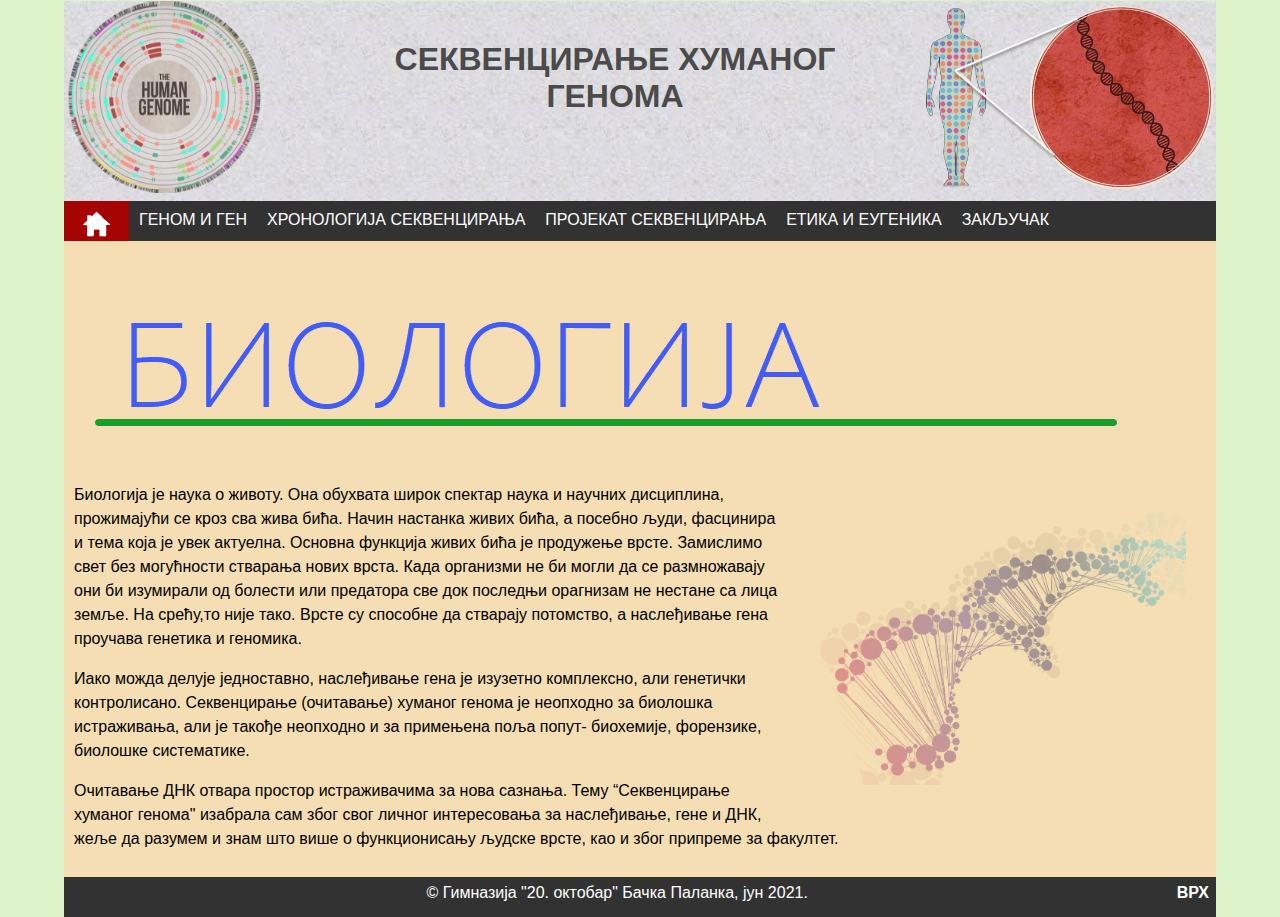
<file: index.html>
<!DOCTYPE html>
<html lang="sr">
<head>
  <meta charset="UTF-8">
  <title>Maturski rad</title>
  <link rel="stylesheet" href="stilovi.css">
</head>
<body>
  <header>
    
<img src="slike/human-genome2.png" width=200 alt="" class="hederslika1">

<img src="slike/humangenom2.png" width=300 alt="" class="hederslika2">
<h1>Секвенцирање хуманог генома</h1>
  </header>
  <nav>
    <ul>
      <li class ="aktivna"><img src="slike/pocetak1.png" alt=""></li>
      <li><a href="stranice/2genom_gen.html">Геном и ген</a></li>
      <li><a href="stranice/3hronologija_sekvenciranja.html">Хронологија секвенцирања </a></li>
      <li><a href="stranice/4projekat_sekvenciranja.html">Пројекат секвенцирања </a></li>
      <li><a href="stranice/5etika_eugenika.html">Етика и еугеника </a></li>
      <li><a href="stranice/6zakljucak.html">Закључак </a></li>
      </ul>
  </nav>
<section>
   <p> <img class="slika" src="slike/biologija.png" alt="biologija"></p>
<img class="slika" src="slike/biologija1.png" alt="biologija" width=400 style="float:right">
<p>Биологија је наука о животу. Она обухвата широк спектар наука и научних дисциплина, прожимајући се 
  кроз сва жива бића. Начин настанка живих бића, а посебно људи, фасцинира и тема која је увек актуелна. 
  Основна функција  живих бића је продужење  врсте. Замислимо свет без могућности стварања нових врста. 
  Када организми не би могли да се размножавају они би изумирали од болести или предатора све док последњи 
  орагнизам не нестане са лица земље. На срећу,то није тако. Врсте су способне да стварају потомство, 
  а наслеђивање гена проучава генетика и геномика.</p>
<p>Иако можда делује једноставно, наслеђивање гена је изузетно комплексно, али генетички контролисано.  
  Секвенцирање (очитавање)  хуманог генома је неопходно за биолошка истраживања, али је такође неопходно и за 
  примењена поља попут- биохемије, форензике, биолошке систематике. </p>
  <p> Очитавање ДНК отвара простор истраживачима за нова сазнања. Тему “Секвенцирање хуманог генома" изабрала сам 
  због свог личног интересовања за наслеђивање, гене и ДНК, жеље да разумем и знам што више о 
  функционисању људске врсте, као и због припреме за факултет.</p>
</section>
<footer>
  <p>&copy; Гимназија "20. октобар" Бачка Паланка, јун 2021.</p>
  <h4><a id="vrh" href="#top">Врх</a></h4>
</footer>
</body>
</html>
</file>
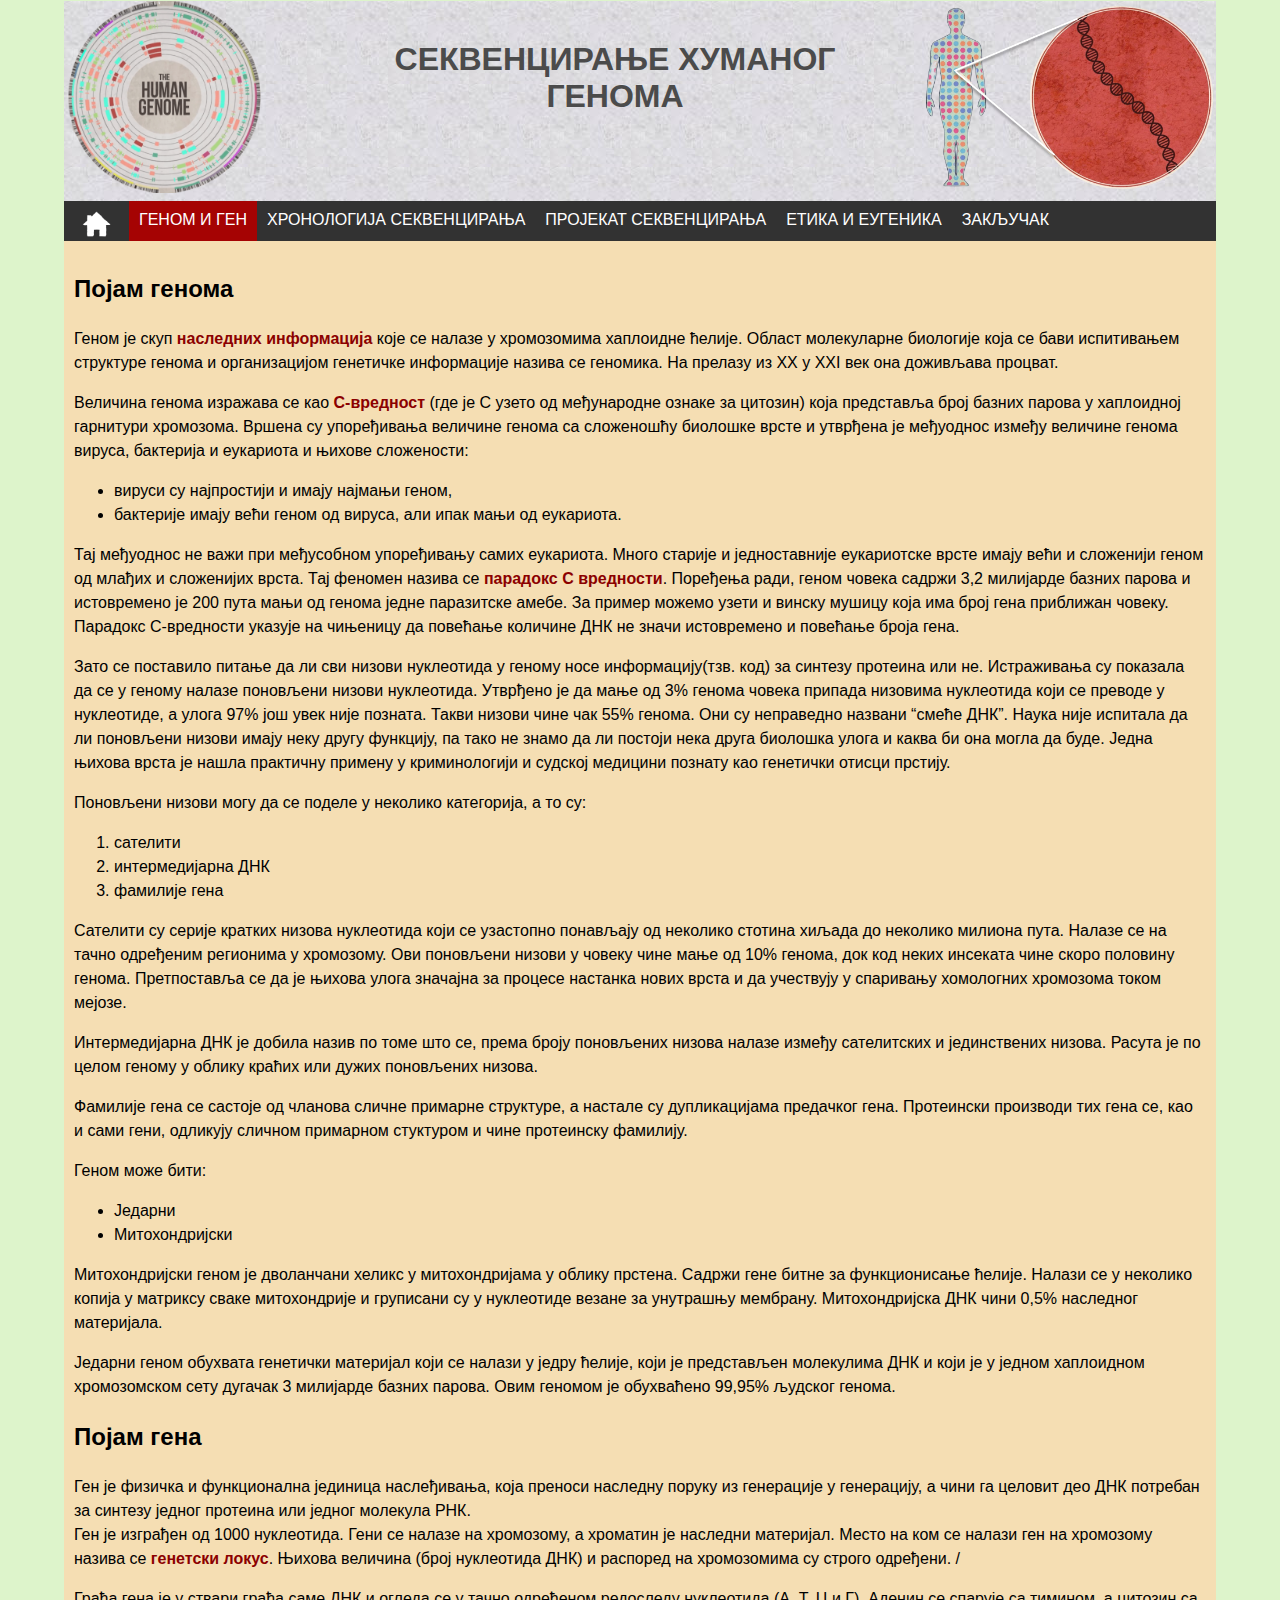
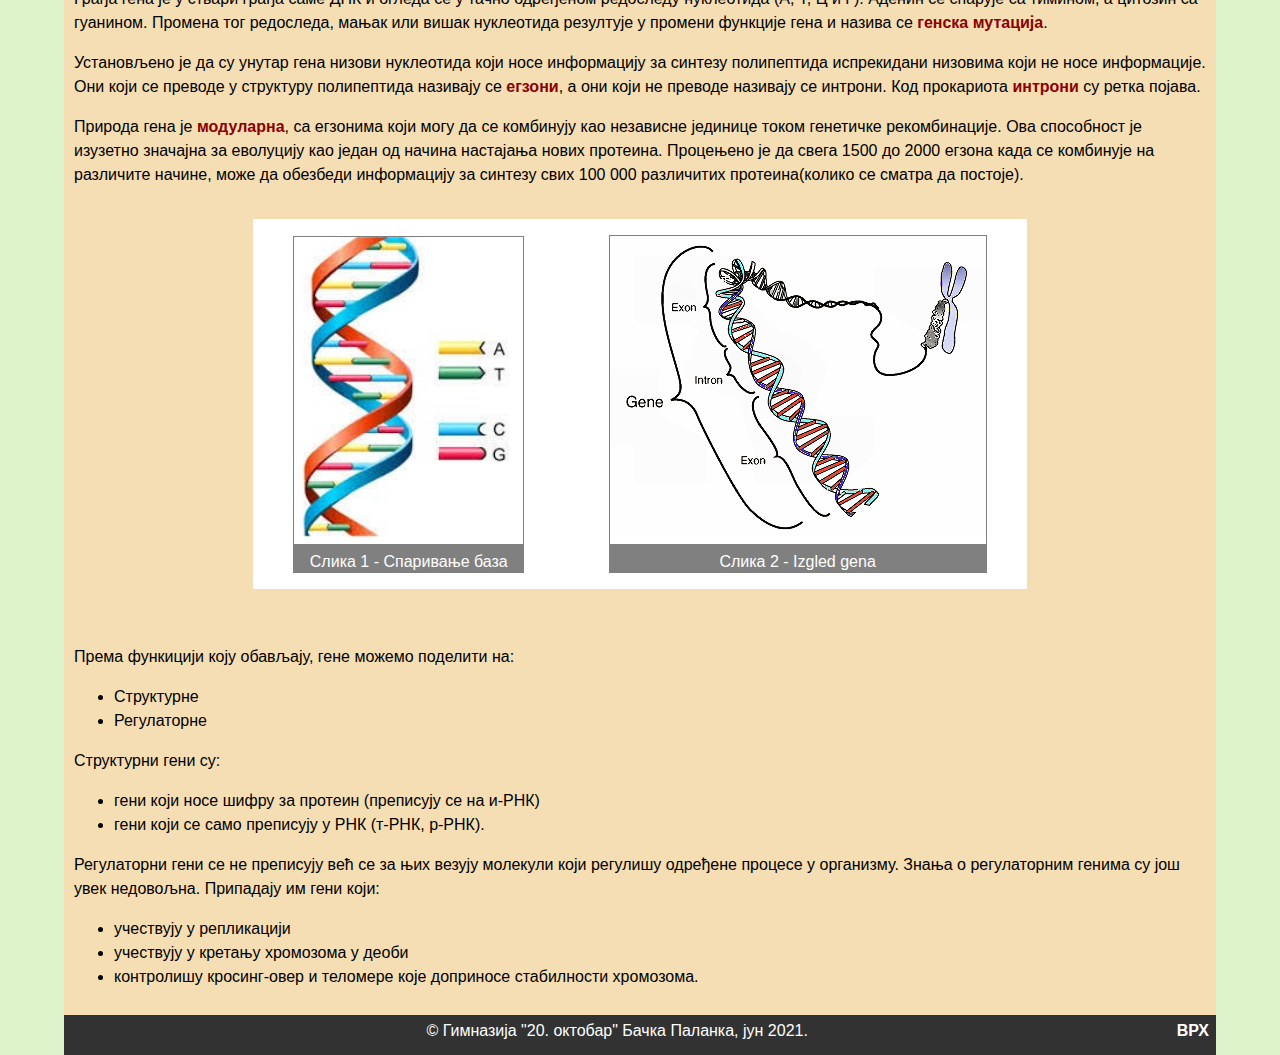
<file: stranice/2genom_gen.html>
<!DOCTYPE html>
<html lang="sr">

<head>
  <meta charset="UTF-8">
  <meta name="viewport" content="width=device-width, initial-scale=1.0">
  <meta http-equiv="X-UA-Compatible" content="ie=edge">
  <title>Genom i gen</title>
  <link rel="stylesheet" href="../stilovi.css">
</head>

<body>
  <header>
      <img src="../slike/human-genome2.png" width=200 alt="" class="hederslika1">

      <img src="../slike/humangenom2.png" width=300 alt="" class="hederslika2">
      <h1>Секвенцирање хуманог генома</h1>

  </header>
  <nav>
    <ul>
      <li><a href="../index.html"><img src="../slike/pocetak1.png" alt=""></a></li>
      <li class ="aktivna">Геном и ген</li>
      <li><a href="3hronologija_sekvenciranja.html">Хронологија секвенцирања </a></li>
      <li><a href="4projekat_sekvenciranja.html">Пројекат секвенцирања </a></li>
      <li><a href="5etika_eugenika.html">Етика и еугеника </a></li>
      <li><a href="6zakljucak.html">Закључак </a></li>
      </ul>
        
  </nav>
  <section>
 
    <h2>Појам генома</h2>
  <p>Геном је скуп <strong>наследних информација</strong> које се налазе у хромозомима хаплоидне ћелије. Област
    молекуларне биологије која се бави испитивањем структуре генома и организацијом генетичке информације назива се
    геномика. На прелазу из XX у XXI век она доживљава процват. </p>
  <p>Величина генома изражава се као <strong>C-вредност</strong> (где је C узето од међународне ознаке за цитозин) која
    представља број базних парова у хаплоидној гарнитури хромозома. Вршена су упоређивања величине генома са сложеношћу
    биолошке врсте и утврђена је међуоднос између величине генома вируса, бактерија и еукариота и њихове сложености:
  </p>
  <ul>
    <li>вируси су најпростији и имају најмањи геном, </li>
    <li>бактерије имају већи геном од вируса, али ипак мањи од еукариота. </li>
  </ul>
  <p>Тај међуоднос не важи при међусобном упоређивању самих еукариота. Много старије и једноставније еукариотске врсте
    имају већи и сложенији геном од млађих и сложенијих врста. Тај феномен назива се <strong>парадокс C
      вредности</strong>. Поређења ради, геном човека садржи 3,2 милијарде базних парова и истовремено је 200 пута мањи
    од генома једне паразитске амебе. За пример можемо узети и винску мушицу која има број гена приближан човеку.
    Парадокс C-вредности указује на чињеницу да повећање количине ДНК не значи истовремено и повећање броја гена. </p>
  <p>Зато се поставило питање да ли сви низови нуклеотида у геному носе информацију(тзв. код) за синтезу протеина или
    не. Истраживања су показала да се у геному налазе поновљени низови нуклеотида. Утврђено је да мање од 3% генома
    човека припада низовима нуклеотида који се преводе у нуклеотиде, а улога 97% још увек није позната. Такви низови
    чине чак 55% генома. Они су неправедно названи “смеће ДНК”. Наука није испитала да ли поновљени низови имају неку
    другу функцију, па тако не знамо да ли постоји нека друга биолошка улога и каква би она могла да буде. Једна њихова
    врста је нашла практичну примену у криминологији и судској медицини познату као генетички отисци прстију. </p>
  <p>Поновљени низови могу да се поделе у неколико категорија, а то су:
    <ol>
      <li>сателити</li>
      <li>интермедијарна ДНК</li>
      <li>фамилије гена</li>
    </ol>
    <p>Сателити су серије кратких низова нуклеотида који се узастопно понављају од неколико стотина хиљада до неколико
      милиона пута. Налазе се на тачно одређеним регионима у хромозому. Ови поновљени низови у човеку чине мање од 10%
      генома, док код неких инсеката чине скоро половину генома. Претпоставља се да је њихова улога значајна за процесе
      настанка нових врста и да учествују у спаривању хомологних хромозома током мејозе. </p>
    <p>Интермедијарна ДНК је добила назив по томе што се, према броју поновљених низова налазе између сателитских и
      јединствених низова. Расута је по целом геному у облику краћих или дужих поновљених низова. </p>
    <p>Фамилије гена се састоје од чланова сличне примарне структуре, а настале су дупликацијама предачког гена.
      Протеински производи тих гена се, као и сами гени, одликују сличном примарном стуктуром и чине протеинску
      фамилију. </p>
    <p>Геном може бити: <p>
        <ul>
          <li>Једарни</li>
          <li>Митохондријски</li>
        </ul>
        <p> Митохондријски геном је дволанчани хеликс у митохондријама у облику прстена. Садржи гене битне за
          функционисање ћелије. Налази се у неколико копија у матриксу сваке митохондрије и груписани су у нуклеотиде
          везане за унутрашњу мембрану. Митохондријска ДНК чини 0,5% наследног материјала. </p>
        <p>Једарни геном обухвата генетички материјал који се налази у једру ћелије, који је представљен молекулима ДНК
          и који је у једном хаплоидном хромозомском сету дугачак 3 милијарде базних парова. Овим геномом је обухваћено
          99,95% људског генома. </p>

        <h2 id="pojamgena">Појам гена</h2>
        <p>Ген је физичка и функционална јединица наслеђивања, која преноси наследну поруку из генерације у генерацију,
          а чини га целовит део ДНК потребан за синтезу једног протеина или једног молекула РНК. <br>
          Ген је изграђен од 1000 нуклеотида. Гени се налазе на хромозому, а хроматин је наследни материјал. Место на
          ком се налази ген на хромозому назива се <strong>генетски локус</strong>.
          Њихова величина (број нуклеотида ДНК) и распоред на хромозомима су строго одређени. /<p>
            <p>Грађа гена је у ствари грађа саме ДНК и огледа се у тачно одређеном редоследу нуклеотида (А, Т, Ц и Г).
              Аденин се спарује са тимином, а цитозин са гуанином. Промена тог редоследа, мањак или вишак нуклеотида
              резултује у промени функције гена и назива се <strong>генска мутација</strong>. </p>
            <p>Установљено је да су унутар гена низови нуклеотида који носе информацију за синтезу полипептида
              испрекидани низовима који не носе информације. Они који се преводе у структуру полипептида називају се
              <strong>егзони</strong>, а они који не преводе називају се интрони. Код прокариота
              <strong>интрони</strong> су ретка појава. </p>
            <p>Природа гена је <strong>модуларна</strong>, са егзонима који могу да се комбинују као независне јединице
              током
              генетичке рекомбинације. Ова способност је изузетно значајна за еволуцију као један од начина настајања
              нових протеина.
              Процењено је да свега 1500 до 2000 егзона када се комбинује на различите начине, може да обезбеди
              информацију за
              синтезу свих 100 000 различитих протеина(колико се сматра да постоје). </p>
            <div class="ucentru">
              <figure >
              <figure class="okvir">
              <img  src="../slike/slika1_sparivanje_baza.jpg" height=300 alt="Sparivanje baza">
              <figcaption>Слика 1 - Спаривање база</figcaption>
              </figure>
              <figure class="okvir">
              <img src="../slike/slika2_izgled_gena.png" alt="Izgled gena">
              <figcaption>Слика 2 - Izgled gena</figcaption>
            </figure>
          </figure>
        </div>
            <br><p> Према функицији коју обављају, гене можемо поделити на: </p>
            <ul>
              <li>Структурне</li>
              <li>Регулаторне </li>
            </ul>

            <p>Структурни гени су: </p>
            <ul>
            <li>гени који носе шифру за протеин (преписују се на и-РНК) </li>
            <li>гени који се само преписују у РНК (т-РНК, р-РНК). </li>
          </ul>
            <p> Регулаторни гени се не преписују већ се за њих везују молекули који регулишу одређене процесе у
              организму. Знања о регулаторним генима су још увек недовољна. Припадају им гени који: </p>
            <ul>
              <li>учествују у репликацији</li>
              <li>учествују у кретању хромозома у деоби</li>
              <li>контролишу кросинг-овер и теломере које доприносе стабилности хромозома. </li>
            </ul>
          </section>
          <footer>
             <p>&copy; Гимназија "20. октобар" Бачка Паланка, јун 2021.</p>
             <h4><a id="vrh" href="#top">Врх</a></h4>
          </footer>
</body>

</html>
</file>
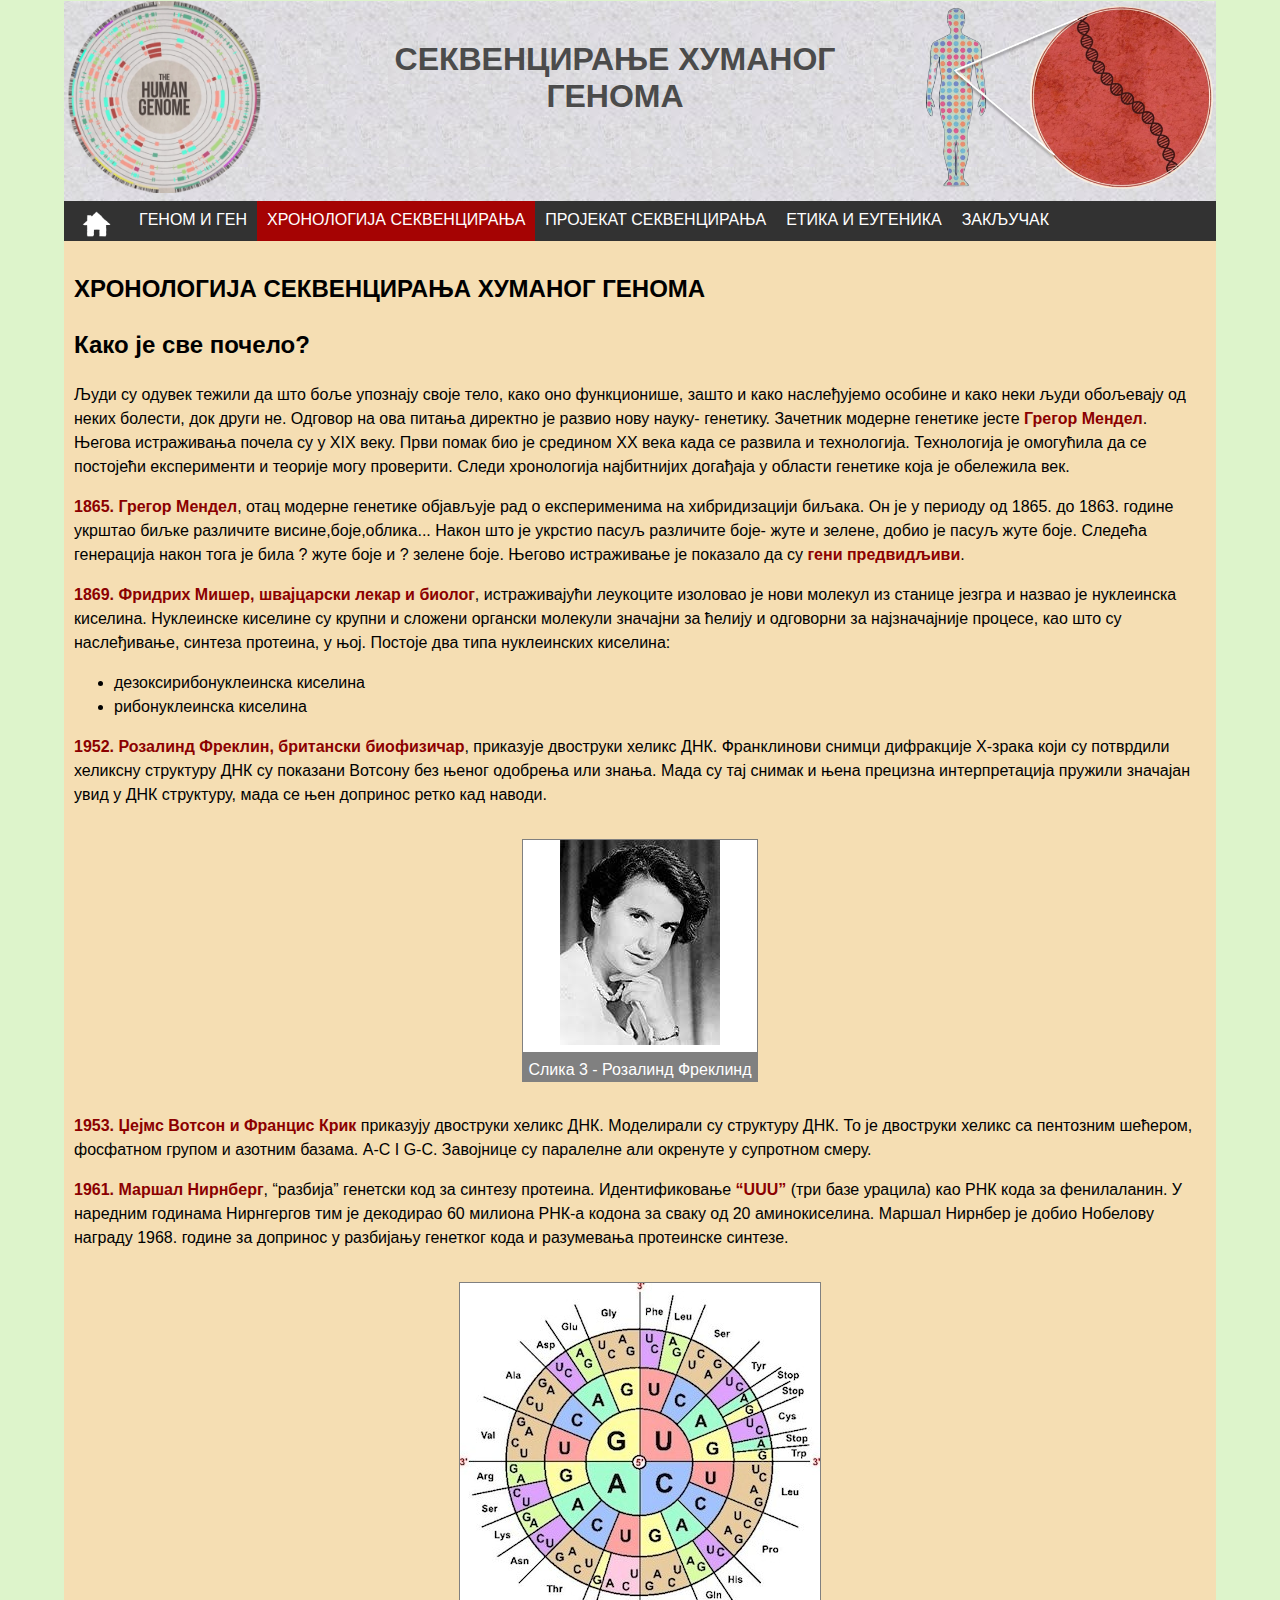
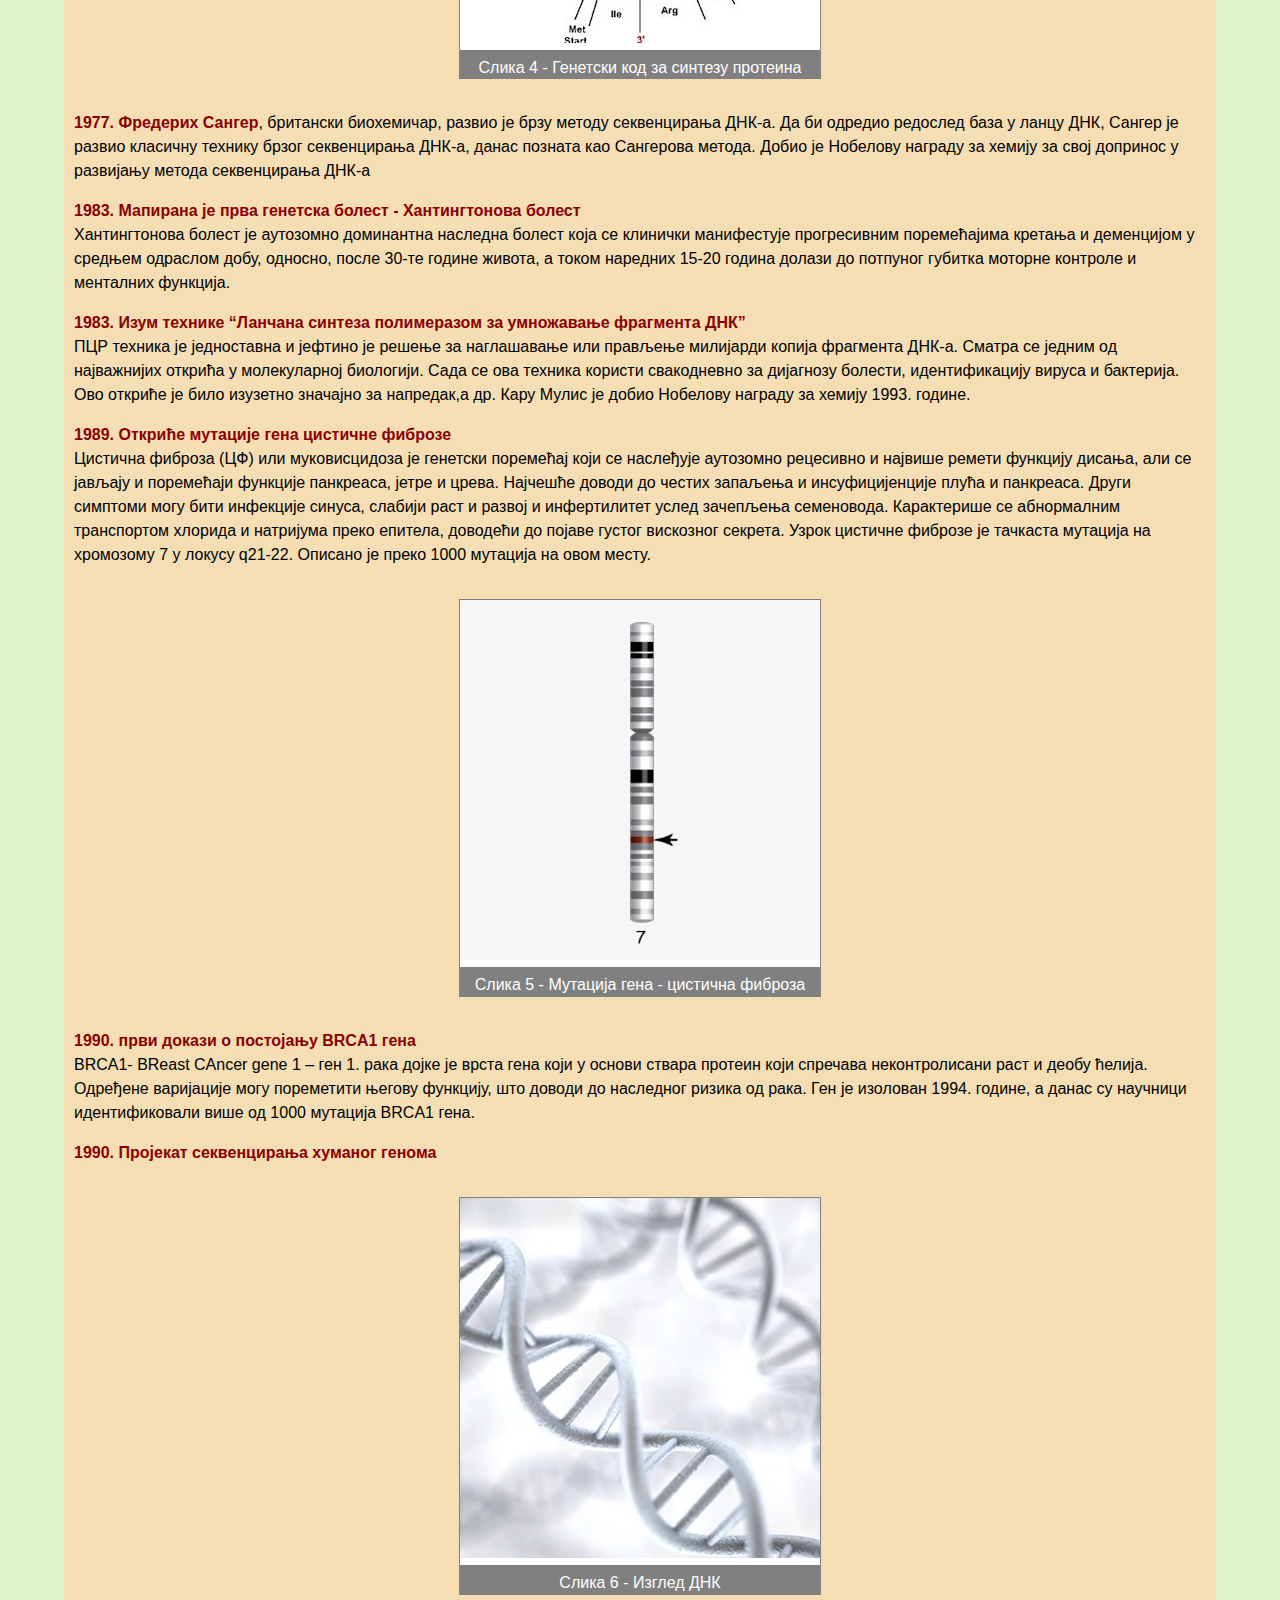
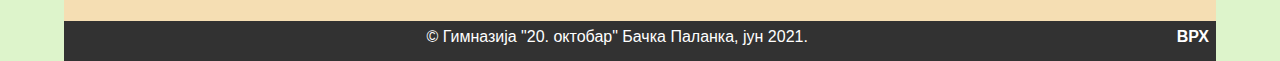
<file: stranice/3hronologija_sekvenciranja.html>
<!DOCTYPE html>
<html lang="sr">
<head>
	<meta charset="UTF-8">
	<meta name="viewport" content="width=device-width, initial-scale=1.0">
	<meta http-equiv="X-UA-Compatible" content="ie=edge">
	<title>Хронологиј асеквенцирања</title>
	<link rel="stylesheet" href="../stilovi.css">
</head>
<body>
<header>
		<img src="../slike/human-genome2.png" width=200 alt="" class="hederslika1">

		<img src="../slike/humangenom2.png" width=300 alt="" class="hederslika2">
		<h1>Секвенцирање хуманог генома</h1>
</header>	
<nav>
	<ul>
		<li><a href="../index.html"><img src="../slike/pocetak1.png" alt=""></a></li>
		<li><a href="2genom_gen.html">Геном и ген</a></li>
		<li class ="aktivna">Хронологија секвенцирања </li>
		<li><a href="4projekat_sekvenciranja.html">Пројекат секвенцирања </a></li>
		<li><a href="5etika_eugenika.html">Етика и еугеника </a></li>
		<li><a href="6zakljucak.html">Закључак </a></li>
		</ul>
</nav>

<section>

<h2>ХРОНОЛОГИЈА СЕКВЕНЦИРАЊА ХУМАНОГ ГЕНОМА</h2>
<h2>Како је све почело?</h2>

<p>Људи су одувек тежили да што боље упознају своје тело, како оно функционише, зашто и како наслеђујемо особине и како
	неки људи обољевају од неких болести, док други не. Одговор на ова питања директно је развио нову науку- генетику.
	Зачетник модерне генетике јесте <strong>Грегор Мендел</strong>. Његова истраживања почела су у XIX веку. Први помак био је средином XX
	века када се развила и технологија. Технологија је омогућила да се постојећи експерименти и теорије могу проверити.
	Следи хронологија најбитнијих догађаја у области генетике која је обележила век. </p>
 <p><strong>1865. Грегор Мендел</strong>, отац модерне генетике објављује рад о експерименима на хибридизацији биљака. Он је у периоду од
	1865. до 1863. године укрштао биљке различите висине,боје,облика... Након што је укрстио пасуљ различите боје- жуте и
	зелене, добио је пасуљ жуте боје. Следећа генерација након тога је била ? жуте боје и ? зелене боје. Његово
	истраживање је показало да су <strong>гени предвидљиви</strong>.
</p>
	<p><strong>1869. Фридрих Мишер, швајцарски лекар и биолог</strong>, истраживајући леукоците изоловао је нови молекул из станице језгра
		и назвао је нуклеинска киселина. Нуклеинске киселине су крупни и сложени органски молекули значајни за ћелију и
		одговорни за најзначајније процесе, као што су наслеђивање, синтеза протеина, у њој. Постоје два типа нуклеинских
		киселина: </p>
	<ul>
		<li>дезоксирибонуклеинска киселина </li>
		<li>рибонуклеинска киселина </li>
	</ul>
	<p><strong>1952. Розалинд Фреклин, британски биофизичар</strong>, приказује двоструки хеликс ДНК. Франклинови снимци дифракције X-зрака
		који су потврдили хеликсну структуру ДНК су показани Вотсону без њеног одобрења или знања. Мада су тај снимак и њена
		прецизна интерпретација пружили значајан увид у ДНК структуру, мада се њен допринос ретко кад наводи. </p>
<div class="ucentru">
		<figure class="okvir">
	<img src="../slike/slika3_rozalind_freklind.jpg" alt="Rozalind Freklind">
	<figcaption>Слика 3 - Розалинд Фреклинд</figcaption>
</figure>
</div>
		<p><strong>1953. Џејмс Вотсон и Францис Крик</strong> приказују двоструки хеликс ДНК. Моделирали су структуру ДНК. То је двоструки
		хеликс са пентозним шећером, фосфатном групом и азотним базама. А-C I G-C. Завојнице су паралелне али окренуте у
		супротном смеру. </p>
	<p><strong>1961. Маршал Нирнберг</strong>, “разбија” генетски код за синтезу протеина. Идентификовање <strong>“UUU”</strong> (три базе урацила) као РНК
		кода за фенилаланин. У наредним годинама Нирнгергов тим је декодирао 60 милиона РНК-а кодона за сваку од 20
		аминокиселина. Маршал Нирнбер је добио Нобелову награду 1968. године за допринос у разбијању генетког кода и
		разумевања протеинске синтезе. </p>
		<div class="ucentru">
				<figure class="okvir">
			<img src="../slike/slika4_geneski_kod.jpg" alt="Genetski kod">
			<figcaption>Слика 4 - Генетски код за синтезу протеина</figcaption>
		</figure>
		</div>
	<p><strong>1977. Фредерих Сангер</strong>, британски биохемичар, развио је брзу методу секвенцирања ДНК-а. Да би одредио редослед база
		у ланцу ДНК, Сангер је развио класичну технику брзог секвенцирања ДНК-а, данас позната као Сангерова метода. Добио
		је Нобелову награду за хемију за свој допринос у развијању метода секвенцирања ДНК-а</p>
	<p><strong>1983. Мапирана је прва генетска болест - Хантингтонова болест</strong>
		<br>
		Хантингтонова болест је аутозомно доминантна наследна болест која се клинички манифестује прогресивним поремећајима
		кретања и деменцијом у средњем одраслом добу, односно, после 30-те године живота, а током наредних 15-20 година
		долази до потпуног губитка моторне контроле и менталних функција. </p>
	<p><strong>1983. Изум технике “Ланчана синтеза полимеразом за умножавање фрагмента ДНК”</strong>
		<br>
		ПЦР техника је једноставна и јефтино је решење за наглашавање или прављење милијарди копија фрагмента ДНК-а. Сматра
		се једним од најважнијих открића у молекуларној биологији. Сада се ова техника користи свакодневно за дијагнозу
		болести, идентификацију вируса и бактерија. Ово откриће је било изузетно значајно за напредак,а др. Кару Мулис је
		добио Нобелову награду за хемију 1993. године. </p>
	<p><strong>1989. Откриће мутације гена цистичне фиброзе</strong>
		<br>
		Цистична фиброза (ЦФ) или муковисцидоза је генетски поремећај који се наслеђује аутозомно рецесивно и највише ремети
		функцију дисања, али се јављају и поремећаји функције панкреаса, јетре и црева. Најчешће доводи до честих запаљења и
		инсуфицијенције плућа и панкреаса. Други симптоми могу бити инфекције синуса, слабији раст и развој и инфертилитет
		услед зачепљења семеновода. Карактерише се абнормалним транспортом хлорида и натријума преко епитела, доводећи до
		појаве густог вискозног секрета. Узрок цистичне фиброзе је тачкаста мутација на хромозому 7 у локусу q21-22. Описано
		је преко 1000 мутација на овом месту. </p>
		<div class="ucentru">
				<figure class="okvir" >
			<img src="../slike/slika5_mutacija_gena.jpg" alt="Mutacija gena">
			<figcaption>Слика 5 - Мутација гена - цистична фиброза</figcaption>
		</figure>
		</div>

	<p><strong>1990. први докази о постојању BRCA1 гена</strong>
		<br>
		BRCA1- BReast CAncer gene 1 – ген 1. рака дојке је врста гена који у основи ствара протеин који спречава
		неконтролисани раст и деобу ћелија. Одређене варијације могу пореметити његову функцију, што доводи до наследног
		ризика од рака. Ген је изолован 1994. године, а данас су научници идентификовали више од 1000 мутација BRCA1 гена.
	</p>
	<p><strong>1990. Пројекат секвенцирања хуманог генома</strong><p>
			<div class="ucentru">
					<figure class="okvir">
				<img src="../slike/slika6_izgled_dnk.jpg" alt="Izgled DNK">
				<figcaption>Слика 6 - Изглед ДНК</figcaption>
			</figure>
			</div>
				
</section>
<footer>
	 <p>&copy; Гимназија "20. октобар" Бачка Паланка, јун 2021.</p>
     <h4><a id="vrh" href="#top">Врх</a></h4>
</footer>	
		</body>
		</html>
</file>
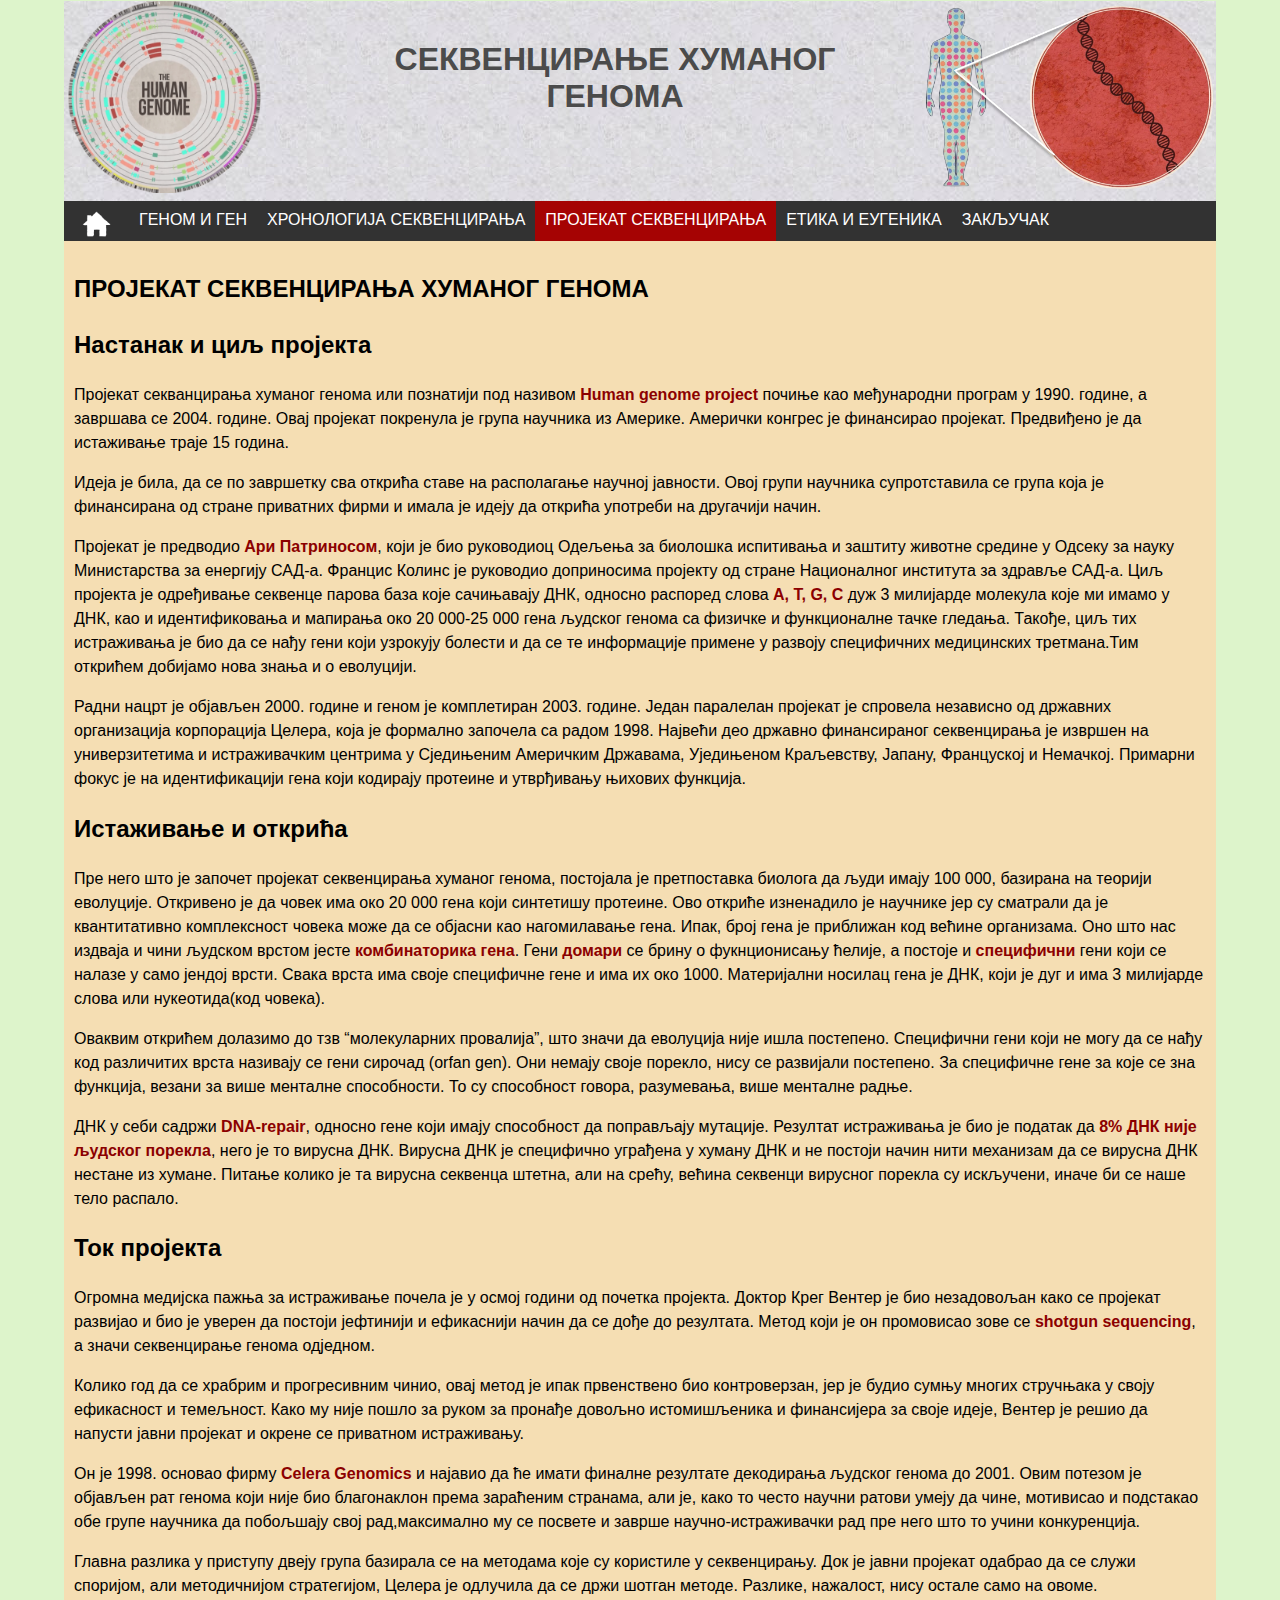
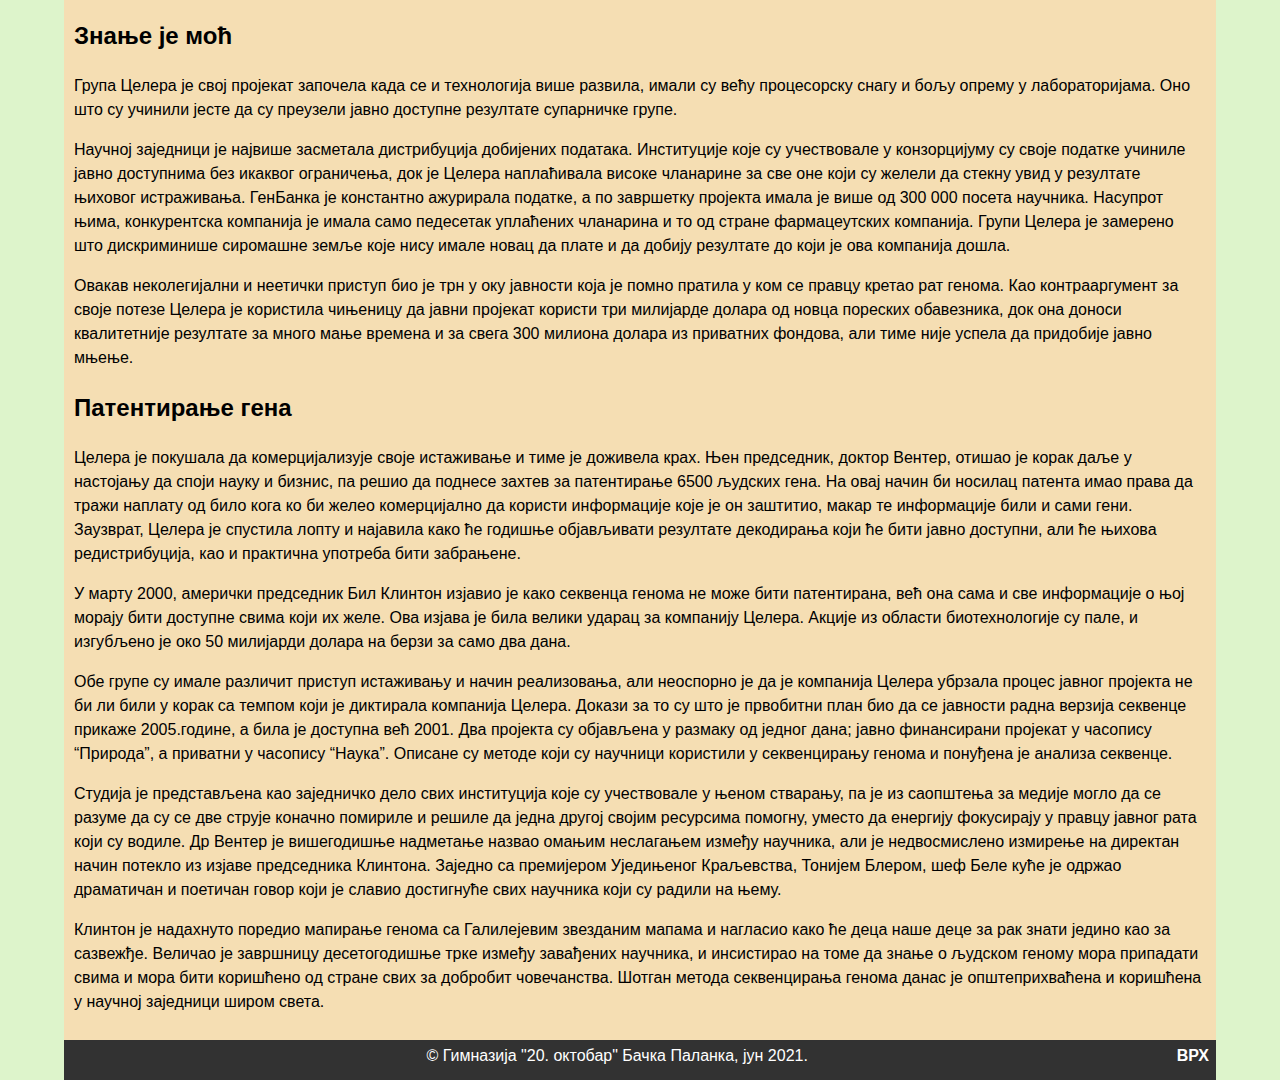
<file: stranice/4projekat_sekvenciranja.html>
<!DOCTYPE html>
<html lang="sr">
<head>
  <meta charset="UTF-8">
  <meta name="viewport" content="width=device-width, initial-scale=1.0">
  <meta http-equiv="X-UA-Compatible" content="ie=edge">
  <title>Projekat sekvenciranja humanog genoma</title>
  <link rel="stylesheet" href="../stilovi.css">
</head>
<body>
<header>
    <img src="../slike/human-genome2.png" width=200 alt="" class="hederslika1">

    <img src="../slike/humangenom2.png" width=300 alt="" class="hederslika2">
    <h1>Секвенцирање хуманог генома</h1>
</header> 
<nav>
  <ul>
		<li><a href="../index.html"><img src="../slike/pocetak1.png" alt=""></a></li>
		<li><a href="2genom_gen.html">Геном и ген</a></li>
		<li><a href="3hronologija_sekvenciranja.html">Хронологија секвенцирања</a> </li>
		<li class ="aktivna">Пројекат секвенцирања</li>
		<li><a href="5etika_eugenika.html">Етика и еугеника </a></li>
		<li><a href="6zakljucak.html">Закључак </a></li>
		</ul>
</nav> 
<section>

<h2>ПРОЈЕКАТ СЕКВЕНЦИРАЊА ХУМАНОГ ГЕНОМА</h2>

<h2>Настанак и циљ пројекта</h2>
<p>Пројекат секванцирања хуманог генома или познатији под називом <strong>Human genome project</strong> почиње као међународни програм у 1990. године, а завршава се 2004. године. Овај пројекат покренула је група научника из Америке. Амерички конгрес је финансирао пројекат. Предвиђено је да истаживање траје 15 година. </p> 
<p>Идеја је била, да се по завршетку сва открића ставе на располагање научној јавности. Овој групи научника супротставила се група која је финансирана од стране приватних фирми и имала је идеју да открића употреби на другачији начин. </p>
<p>Пројекат је предводио <strong>Ари Патриносом</strong>, који је био руководиоц Одељења за биолошка испитивања и заштиту животне средине у Одсеку за науку Министарства за енергију САД-а. Францис Колинс је руководио доприносима пројекту од стране Националног института за здравље САД-а. Циљ пројекта је одређивање секвенце парова база које сачињавају ДНК, односно распоред слова <strong>A, T, G, C</strong> дуж 3 милијарде молекула које ми имамо у ДНК, као и идентификовања и мапирања око 20 000-25 000 гена људског генома са физичке и функционалне тачке гледања. Такође, циљ тих истраживања је био да се нађу гени који узрокују болести и да се те информације примене у развоју специфичних медицинских третмана.Тим открићем добијамо нова знања и о еволуцији. </p>
<p>Радни нацрт је објављен 2000. године и геном је комплетиран 2003. године. Један паралелан пројекат је спровела независно од државних организација корпорација Целера, која је формално започела са радом 1998. Највећи део државно финансираног секвенцирања је извршен на универзитетима и истраживачким центрима у Сједињеним Америчким Државама, Уједињеном Краљевству, Јапану, Француској и Немачкој. Примарни фокус је на идентификацији гена који кодирају протеине и утврђивању њихових функција. </p>

<h2>Истаживање и открића</h2>
<p>Пре него што је започет пројекат секвенцирања хуманог генома, постојала је претпоставка биолога да људи имају 100 000, базирана на теорији еволуције. Откривено је да човек има око 20 000 гена који синтетишу протеине. Ово откриће изненадило је научнике јер су сматрали да је квантитативно комплексност човека може да се објасни као нагомилавање гена. Ипак, број гена је приближан код већине организама. Оно што нас издваја и чини људском врстом јесте <strong>комбинаторика гена</strong>. Гени <strong>домари</strong> се брину о фукнционисању ћелије, а постоје и <strong>специфични</strong> гени који се налазе у само јендој врсти. Свака врста има своје специфичне гене и има их око 1000. Материјални носилац гена је ДНК, који је дуг и има 3 милијарде слова или нукеотида(код човека). </p>
<p> Оваквим открићем долазимо до тзв “молекуларних провалија”, што значи да еволуција није ишла постепено. Специфични гени који не могу да се нађу код различитих врста називају се гени сирочад (orfan gen). Они немају своје порекло, нису се развијали постепено. За специфичне гене за које се зна функција, везани за више менталне способности. То су способност говора, разумевања, више менталне радње. </p>
<p>ДНК у себи садржи <strong>DNA-repair</strong>, односно гене који имају способност да поправљају мутације. Резултат истраживања је био је податак да <strong>8% ДНК није људског порекла</strong>, него је то вирусна ДНК. Вирусна ДНК је специфично уграђена у хуману ДНК и не постоји начин нити механизам да се вирусна ДНК нестане из хумане. Питање колико је та вирусна секвенца штетна, али на срећу, већина секвенци вирусног порекла су искључени, иначе би се наше тело распало. <p>

<h2>Ток пројекта</h2>
<p>Огромна медијска пажња за истраживање почела је у осмој години од почетка пројекта. Доктор Крег Вентер је био незадовољан како се пројекат развијао и био је уверен да постоји јефтинији и ефикаснији начин да се дође до резултата. Метод који је он промовисао зове се <strong>shotgun sequencing</strong>, а значи секвенцирање генома одједном. </p>
<p>Колико год да се храбрим и прогресивним чинио, овај метод је ипак првенствено био контроверзан, јер је будио сумњу многих стручњака у своју ефикасност и темељност. Како му није пошло за руком за пронађе довољно истомишљеника и финансијера за своје идеје, Вентер је решио да напусти јавни пројекат и окрене се приватном истраживању. </p>
<p>Он је 1998. основао фирму <strong>Celera Genomics</strong> и најавио да ће имати финалне резултате декодирања људског генома до 2001. Овим потезом је објављен рат генома који није био благонаклон према зараћеним странама, али је, како то често научни ратови умеју да чине, мотивисао и подстакао обе групе научника да побољшају свој рад,максимално му се посвете и заврше  научно-истраживачки рад пре него што то учини конкуренција. </p>
<p>Главна разлика у приступу двеју група базирала се на методама које су користиле у секвенцирању. Док је јавни пројекат одабрао да се служи споријом, али методичнијом стратегијом, Целера је одлучила да се држи шотган  методе. Разлике, нажалост, нису остале само на овоме. </p>

<h2>Знање је моћ</h2>
<p>Група Целера је свој пројекат започела када се и технологија више развила, имали су већу процесорску снагу и бољу опрему у лабораторијама. Оно што су учинили јесте да су преузели јавно доступне резултате супарничке групе. </p>
<p>Научној заједници је највише засметала дистрибуција добијених података. Институције које су учествовале у конзорцијуму су своје податке учиниле јавно доступнима без икаквог ограничења, док је Целера наплаћивала високе чланарине за све оне који су желели да стекну увид у резултате њиховог истраживања. ГенБанка је константно ажурирала податке, а по завршетку пројекта имала је више од 300 000 посета научника. Насупрот њима, конкурентска компанија је имала само педесетак уплаћених чланарина и то од стране фармацеутских компанија. Групи Целера је замерено што дискриминише сиромашне земље које нису имале новац да плате и да добију резултате до који је ова компанија дошла. </p>
<p>Овакав неколегијални и неетички приступ био је трн у оку јавности која је помно пратила у ком се правцу кретао рат генома. Као контрааргумент за своје потезе Целера је користила чињеницу да јавни пројекат користи три милијарде долара од новца пореских обавезника, док она доноси квалитетније резултате за много мање времена и за свега 300 милиона долара из приватних фондова, али тиме није успела да придобије јавно мњење. <p>

  <h2>Патентирање гена</h2>
<p>Целера је покушала да комерцијализује своје истаживање и тиме је доживела крах. Њен председник, доктор Вентер, отишао је корак даље у настојању да споји науку и бизнис, па решио да поднесе захтев за патентирање 6500 људских гена. На овај начин би носилац патента имао права да тражи наплату од било кога ко би желео комерцијално да користи информације које је он заштитио, макар те информације били и сами гени. Заузврат, Целера је спустила лопту и најавила како ће годишње објављивати резултате декодирања који ће бити јавно доступни, али ће њихова редистрибуција, као и практична употреба бити забрањене. </p>
<p>У марту 2000, амерички председник Бил Клинтон изјавио је како секвенца генома не може бити патентирана, већ она сама и све информације о њој морају бити доступне свима који их желе. Ова изјава је била велики ударац за компанију Целера. Акције из области биотехнологије су пале, и изгубљено је око 50 милијарди долара на берзи за само два дана. </p>
<p>Обе групе су имале различит приступ истаживању и начин реализовања, али неоспорно је да је компанија Целера убрзала процес јавног пројекта не би ли били у корак са темпом који је диктирала компанија Целера. Докази за то су што је првобитни план био да се јавности радна верзија секвенце прикаже 2005.године, а била је доступна већ 2001. Два пројекта су објављена у размаку од једног дана; јавно финансирани пројекат у часопису “Природа”, а приватни у часопису “Наука”. Описане су методе који су научници користили у секвенцирању генома и понуђена је анализа секвенце. </p>

<p>Студија је представљена као заједничко дело свих институција које су учествовале у њеном стварању, па је из саопштења за медије могло да се разуме да су се две струје коначно помириле и решиле да једна другој својим ресурсима помогну, уместо да енергију фокусирају у правцу јавног рата који су водиле. Др Вентер је вишегодишње надметање назвао омањим неслагањем између научника, али је недвосмислено измирење на директан начин потекло из изјаве председника Клинтона. Заједно са премијером Уједињеног Краљевства, Тонијем Блером, шеф Беле куће је одржао драматичан и поетичан говор који је славио достигнуће свих научника који су радили на њему. </p>

<p>Клинтон је надахнуто поредио мапирање генома са Галилејевим звезданим мапама и нагласио како ће деца наше деце за рак знати једино као за сазвежђе. Величао је завршницу десетогодишње трке између завађених научника, и инсистирао на томе да знање о људском геному мора припадати свима и мора бити коришћено од стране свих за добробит човечанства. Шотган метода секвенцирања генома данас је општеприхваћена и коришћена у научној заједници широм света. </p>
  
</section>
<footer>
   <p>&copy; Гимназија "20. октобар" Бачка Паланка, јун 2021.</p>
  <h4><a id="vrh" href="#top">Врх</a></h4>
</footer>
</body>
</html>
</file>
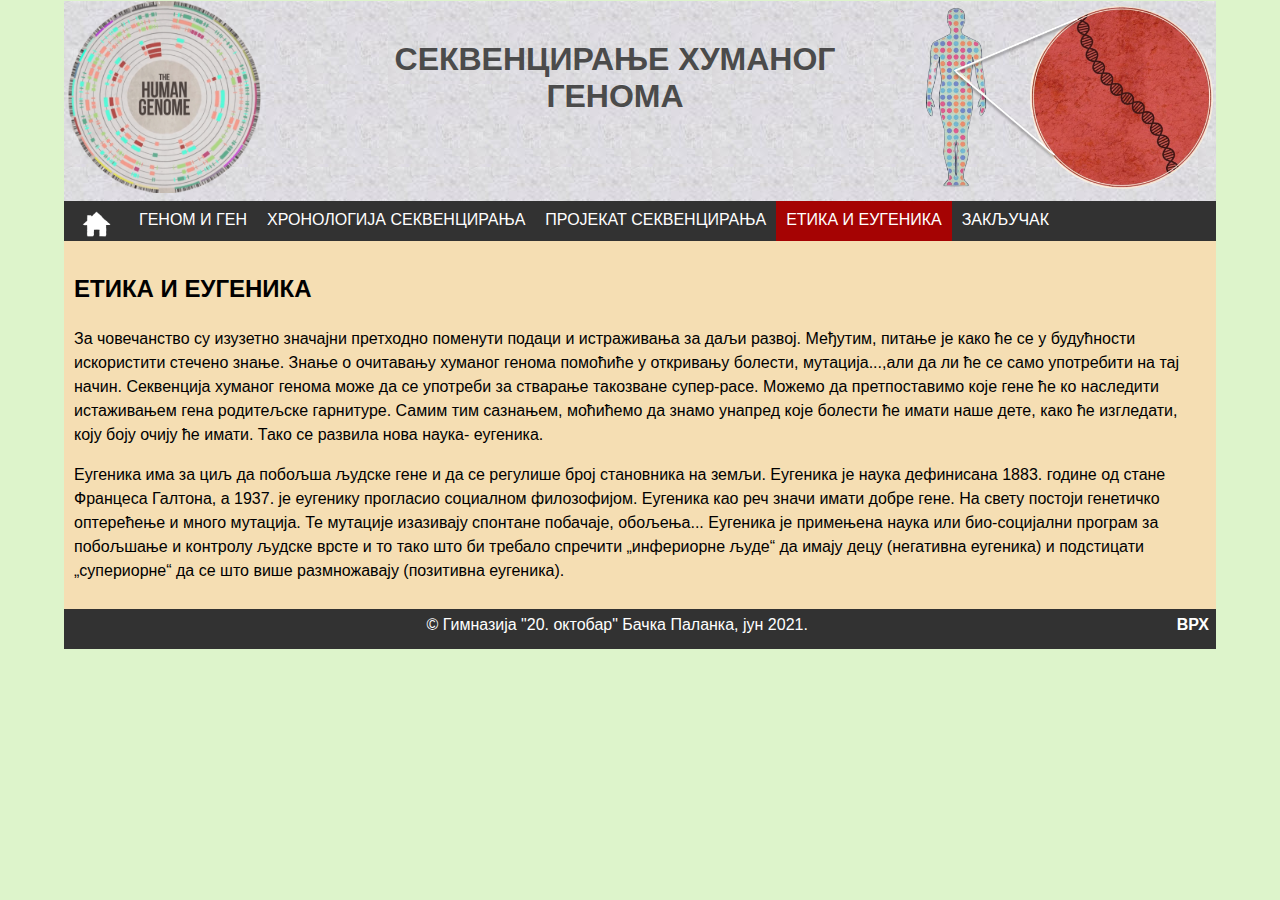
<file: stranice/5etika_eugenika.html>
<!DOCTYPE html>
<html lang="sr">
<head>
  <meta charset="UTF-8">
  <meta name="viewport" content="width=device-width, initial-scale=1.0">
  <meta http-equiv="X-UA-Compatible" content="ie=edge">
  <title>Etika i eugenika</title>
  <link rel="stylesheet" href="../stilovi.css">
</head>
<body>
 <header>
    <img src="../slike/human-genome2.png" width=200 alt="" class="hederslika1">

    <img src="../slike/humangenom2.png" width=300 alt="" class="hederslika2">
    <h1>Секвенцирање хуманог генома</h1>
 </header> 
<nav>
<nav>
	<ul>
		<li><a href="../index.html"><img src="../slike/pocetak1.png" alt=""></a></li>
		<li><a href="2genom_gen.html">Геном и ген</a></li>
		<li><a href="3hronologija_sekvenciranja.html">Хронологија секвенцирања</a></li>
		<li><a href="4projekat_sekvenciranja.html">Пројекат секвенцирања </a></li>
		<li class ="aktivna">Етика и еугеника</li>
		<li><a href="6zakljucak.html">Закључак </a></li>
		</ul>
</nav>
</nav>

<section>


<h2>ЕТИКА И ЕУГЕНИКА</h2>

<p>За човечанство су изузетно значајни претходно поменути подаци и истраживања за даљи развој. Међутим, питање је како ће се 
  у будућности искористити стечено знање. 
  Знање о очитавању хуманог генома помоћиће у откривању болести, мутација...,али да ли ће се само употребити на тај начин. 
  Секвенција хуманог генома може да се употреби за стварање такозване супер-расе. Можемо да претпоставимо које гене 
  ће ко наследити истаживањем гена родитељске гарнитуре. Самим тим сазнањем, моћићемо да знамо унапред које болести 
  ће имати наше дете, како ће изгледати, коју боју очију ће имати. Тако се развила нова наука- еугеника. </p>

<p>Еугеника има за циљ да побољша људске гене и да се регулише број становника на земљи. Еугеника је наука дефинисана 
  1883. године од стане Францеса Галтона, а 1937. је еугенику прогласио социалном филозофијом. Еугеника као реч значи 
  имати добре гене. На свету постоји генетичко оптерећење и много мутација. Те мутације изазивају спонтане побачаје, 
  обољења... Еугеника је примењена наука или био-социјални програм за побољшање и контролу људске врсте и то тако што 
  би требало спречити „инфериорне људе“ да имају децу (негативна еугеника) и подстицати „супериорне“ да се што више 
  размножавају (позитивна еугеника). </p>
</section>
<footer>
   <p>&copy; Гимназија "20. октобар" Бачка Паланка, јун 2021.</p>
  <h4><a id="vrh" href="#top">Врх</a></h4>
</footer>
</body>
</html>
</file>
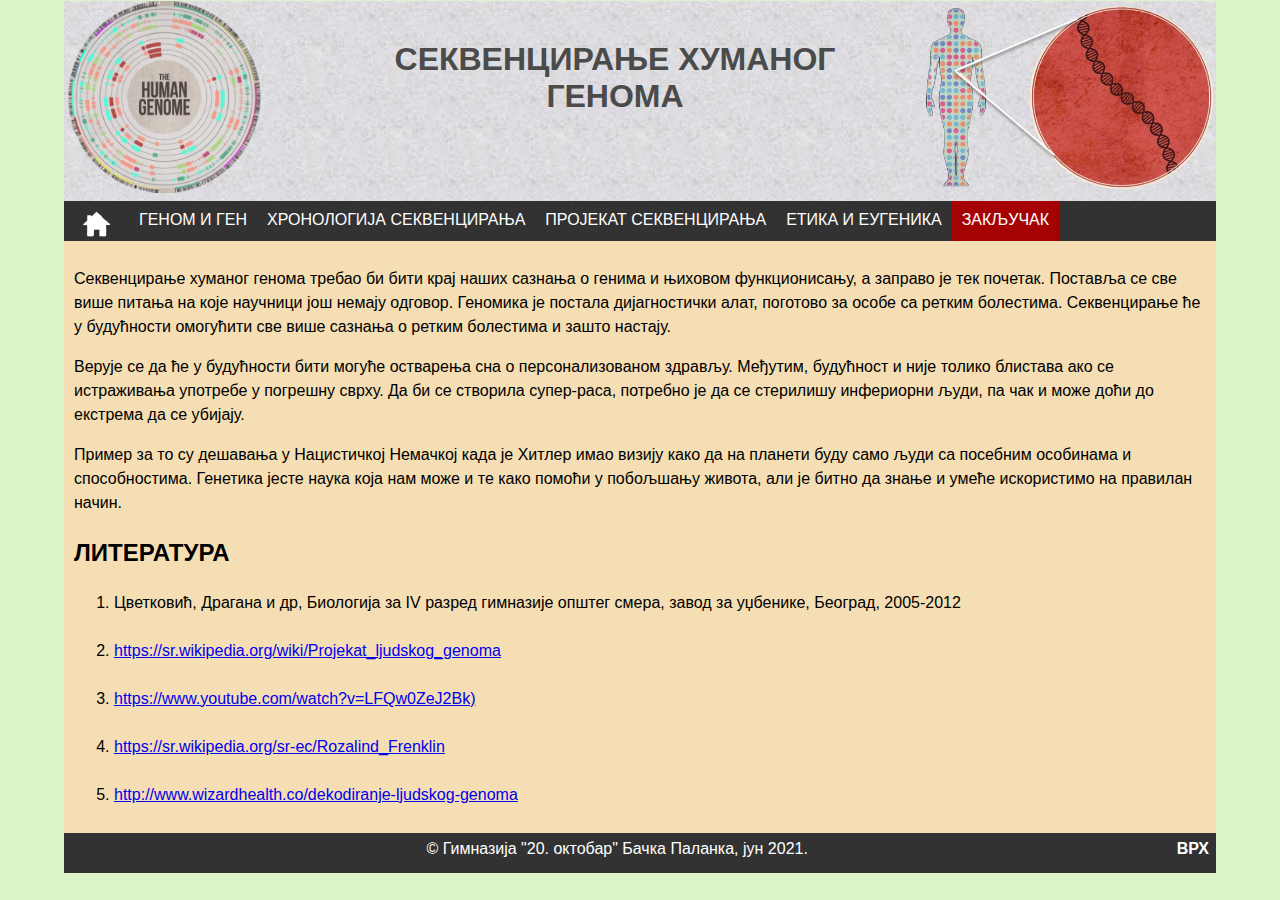
<file: stranice/6zakljucak.html>
<!DOCTYPE html>
<html lang="sr">

<head>
  <meta charset="UTF-8">
  <meta name="viewport" content="width=device-width, initial-scale=1.0">
  <meta http-equiv="X-UA-Compatible" content="ie=edge">
  <title>Zaključak i literatura</title>
  <link rel="stylesheet" href="../stilovi.css">
</head>

<body>
  <header>
     <img src="../slike/human-genome2.png" width=200 alt="" class="hederslika1">

      <img src="../slike/humangenom2.png" width=300 alt="" class="hederslika2">
    <h1>Секвенцирање хуманог генома</h1>
  </header>
  <nav>
    <ul>
      <li><a href="../index.html"><img src="../slike/pocetak1.png" alt=""></a></li>
      <li><a href="2genom_gen.html">Геном и ген</a></li>
      <li><a href="3hronologija_sekvenciranja.html">Хронологија секвенцирања</a></li>
      <li><a href="4projekat_sekvenciranja.html">Пројекат секвенцирања </a></li>
      <li><a href="5etika_eugenika.html">Етика и еугеника</a></li>
      <li class="aktivna">Закључак</li>
    </ul>
  </nav>
  <section>


    <p>Секвенцирање хуманог генома требао би бити крај наших сазнања о генима и њиховом функционисању, а заправо је
      тек почетак. Поставља се све више питања на које научници још немају одговор.
      Геномика је постала дијагностички алат, поготово за особе са ретким болестима.
      Секвенцирање ће у будућности омогућити све више сазнања о ретким болестима и зашто настају.
    </p>
    <p> Верује се да ће у будућности бити могуће остварења сна о персонализованом здрављу.
    Међутим, будућност и није толико блистава ако се истраживања употребе у погрешну сврху.
    Да би се створила супер-раса, потребно је да се стерилишу инфериорни људи, па чак и може доћи до екстрема да се
    убијају.</p>
    <p>Пример за то су дешавања у Нацистичкој Немачкој када је Хитлер имао визију како да на планети буду само људи
    са посебним особинама и способностима. Генетика јесте наука која нам може и те како помоћи у побољшању живота,
    али је битно да знање и умеће искористимо на правилан начин. </p>

    <h2>ЛИТЕРАТУРА</h2>

    <ol>
      <li>Цветковић, Драгана и др, Биологија за IV разред гимназије општег смера, завод за уџбенике, Београд,
        2005-2012</li><br>
      <li><a href="https://sr.wikipedia.org/wiki/Projekat_ljudskog_genoma" target="_blank">
          https://sr.wikipedia.org/wiki/Projekat_ljudskog_genoma</a></li><br>
      <li><a href="https://www.youtube.com/watch?v=LFQw0ZeJ2Bk"
          target="_blank">https://www.youtube.com/watch?v=LFQw0ZeJ2Bk)</a></li><br>
      <li><a href="https://sr.wikipedia.org/sr-ec/Rozalind_Frenklin"
          target="_blank">https://sr.wikipedia.org/sr-ec/Rozalind_Frenklin</a></li><br>
      <li> <a href="https://www.wizardhealth.co/dekodiranje-ljudskog-genoma/"
          target="_blank">http://www.wizardhealth.co/dekodiranje-ljudskog-genoma</a></li>
    </ol>

  </section>
  <footer>
     <p>&copy; Гимназија "20. октобар" Бачка Паланка, јун 2021.</p>
  <h4><a id="vrh" href="#top">Врх</a></h4>
  </footer>
</body>

</html>
</file>
<file: stilovi.css>
* {
  box-sizing: border-box;
}
html{
background-color:#ddf4cb
}
body{
  font-family: Verdana, Geneva, Tahoma, sans-serif;
  width:90%;
  padding:0;
  margin:0;
  margin-left: auto;
  margin-right: auto;
  min-width: 1100px;
  
}
header{
  height:200px;
  background-image:url("slike/hederpozadina.jpg");
  background-repeat: repeat-x repeat-y;
  margin-left: auto;
  margin-right: auto;
  min-width: 900px;
}
header h1{
  margin-top: 1px;
  text-align: center;
  margin-left:300px;
  margin-right:350px; 
  text-transform: uppercase;
  color:#4b4b4b;
  padding-top:40px;
}

h1{
  margin-top:10px;
  padding-top:15px;
}

nav{
  background-color:#323232;
  height:40px;
  padding:0px;
}
nav ul{
  list-style-type: none;
  margin: 0;
  padding: 0;
  overflow: hidden;
  
 }

nav li{
	overflow:hidden;
  float:left;
  margin:0px;
  padding:10px;
  text-transform:uppercase;
  height:40px;
}

nav li a{
  text-decoration:none;
  color:#fff;
  margin:0px;
  
}

nav li:hover{
  background-color: #a50303;
}

.aktivna{
  background-color: #a50303;
  color:#fff;
}
section{
  margin:0;
  padding:10px;
  background-color: wheat;
  margin-top:0px;
  line-height: 1.5;
}

figure {
  display:inline-block;
  background-color: #fff
}
figcaption{
  border-top:1px solid gray; 
  height:1.8em;
  padding: 5px;
  background-color:gray;
  color:white;
}
.okvir{
  border:1px solid gray;
  
}
.ucentru{
  text-align: center; 
  margin-left: auto;
  margin-right: auto;
}
strong{
  color: darkred;
  font-weight: bold;
  
}

footer{
  width:100%;
  padding:5px;
   text-align:center;
   background-color:#323232;
   height:40px;
}
footer p{
  float: left;
  margin:0;
  padding:2px;
  color: #fff;
  width:96%;
}

footer h4{
  float: right;
  margin:0;
  padding:2px;
  color: #fff;
  
}
.hederslika2{
  float: right;
  margin: 0px;
  padding: 0px;
 }
.hederslika1{
  float: left;
  margin: 0px;
  padding: 0px;
}

.slika{
  margin:10px;
  padding: 10px;

}
ul img{
  width:45px;
}

#vrh{
  color:#fff;
  text-decoration: none;
  text-transform: uppercase;
}
</file>
